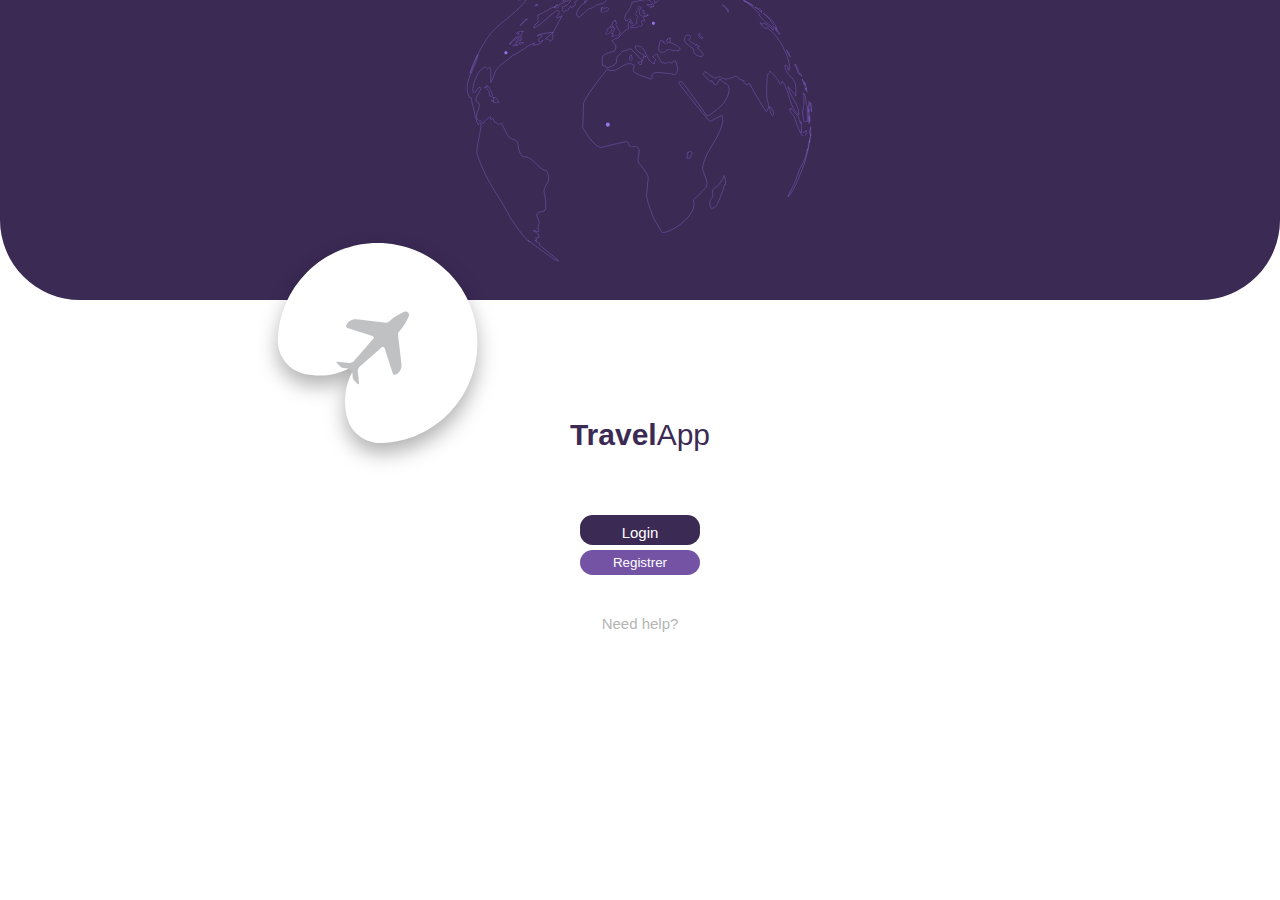
<file: index.html>
<!DOCTYPE html>
<html lang="en">
<head>
    <meta charset="UTF-8">
    <meta name="viewport" content="width=device-width, initial-scale=1.0">
    <title>Css3</title>
    <link rel="stylesheet" href="style.css">
</head>
    <body>
    <div class="container_principal">
        <img class ="avion" src="logoavion.svg" alt="logo avion">
        <div class="container_world">
            <img src="mundo.svg" alt="img mundo">
        </div>
        <div class= "container-buttons">
            <h3><span>Travel</span>App</h3>
            <div class="buttons">
                <a href="log_in.html" class="btn-login">Login</a>
                <button class = "btn-login">Log in</button>
                <button class = "btn-registrer">Registrer</button>
                <a href="Style.css">Need help?</a>
      
            </div>
        </div>
    </div>

</body>

</html>
</file>
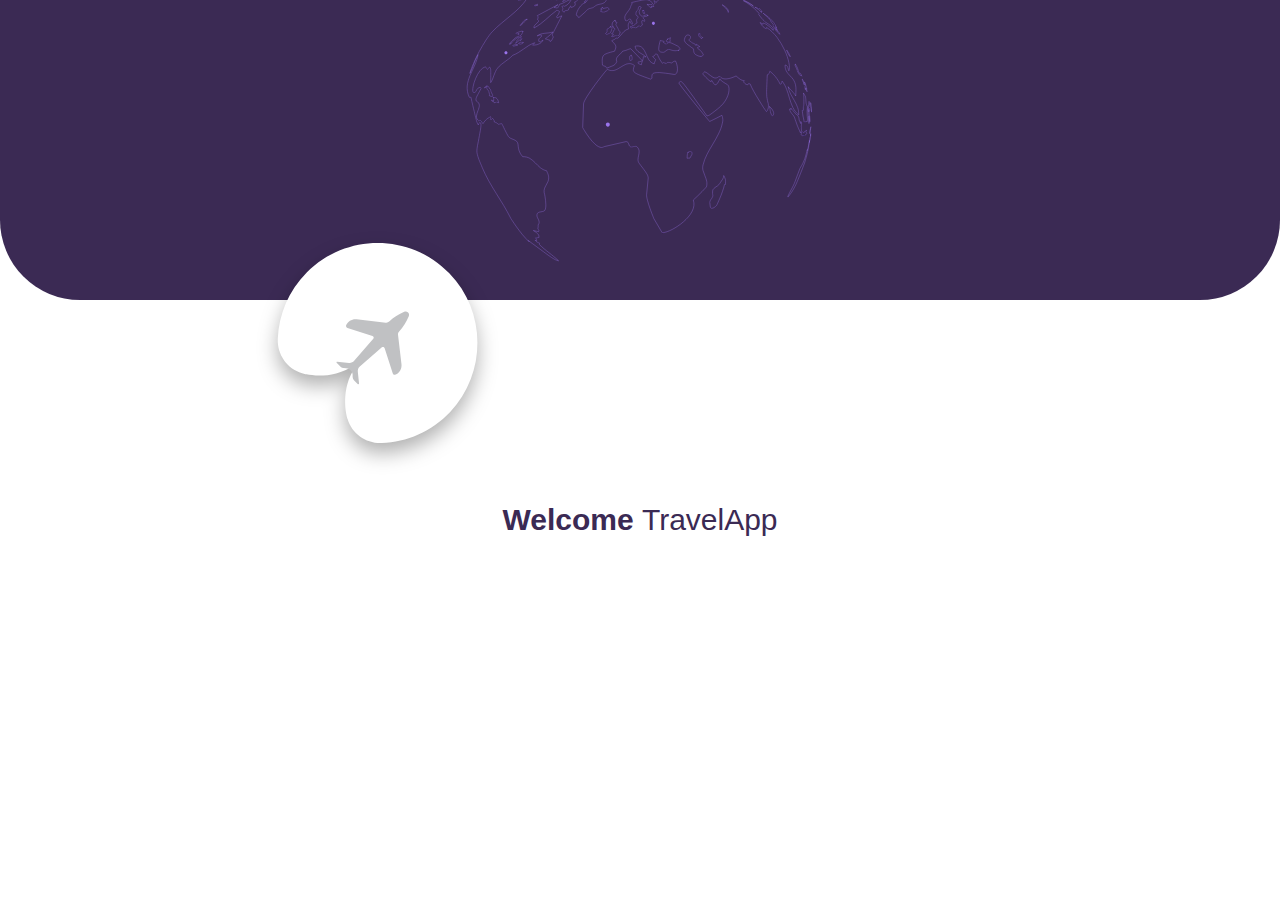
<file: inicio.html>
<!DOCTYPE html>
<html lang="en">
<head>
    <meta charset="UTF-8">
    <meta name="viewport" content="width=device-width, initial-scale=1.0">
    <title>TravelApp</title>
    <link rel="stylesheet" href="style.css">
</head>
<body>
    <div class="container_principal">
        <img class="avion" src="logoavion.svg" alt="logoavion">
        <div class="container_world">
            <img src="mundo.svg" alt="img mundo">
        </div>
        <div class="container-buttons">
            <h3>
                <span>Welcome  </span>TravelApp
            </h3>
                
    
            </div>
        </div>
    </div> 
</body>
</html>
</file>
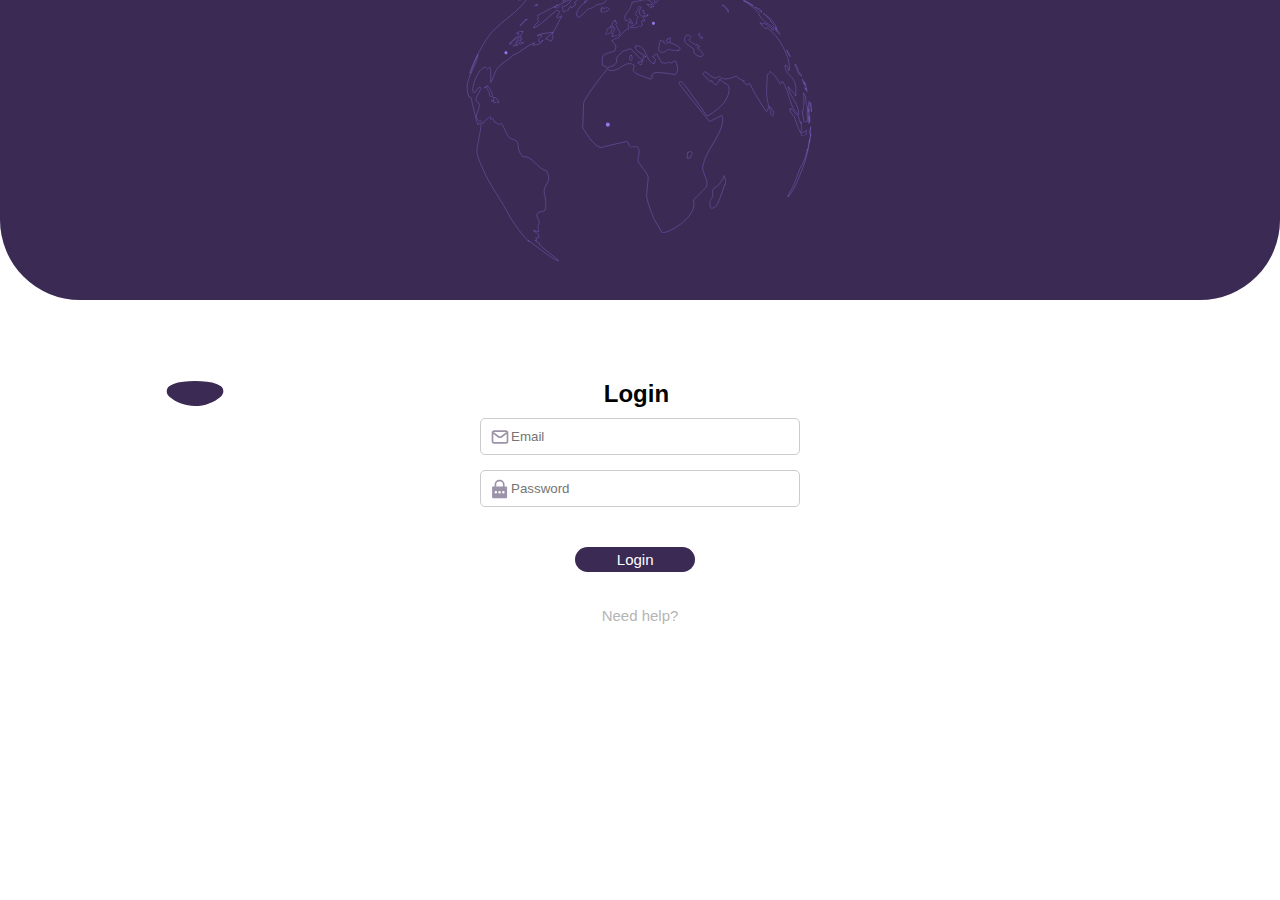
<file: log_in.html>
<!DOCTYPE html>
<html lang="en">
<head>
    <meta charset="UTF-8">
    <meta name="viewport" content="width=device-width, initial-scale=1.0">
    <title>TravelApp - Login</title>
    <link rel="stylesheet" href="log_in.css">
    
</head>
<body>
    <div class="container_principal">
        <img class ="usuario" src="user.svg" alt="usuario">
         <div class="container_world">
            <img src="mundo.svg" alt="img mundo">
            </div>
        <div class="login-form">
            <h2>Login</h2>
            <form action="submit_login.php" method="post">
                <div class="input-group">
                    <img class="input-icon" src="email.svg" alt="User Icon">
                    <input type="email" id="email" name="email" placeholder="Email" required>
                </div>
                <div class="input-group">
                    <img class="input-icon" src="password.svg" alt="Lock Icon">
                    <input type="password" id="password" name="password" placeholder="Password" required>
                </div>
                <a href="inicio.html" class="btn-login">Login</a>
                <a href="log_in.css">Need help?</a>
            </form>
        </div>
    </div>
</body>
</html>
</file>
<file: style.css>
* {
    margin: 0;
    padding: 0;
    box-sizing: border-box;
}

.container_principal {
    width: 100vw;
    height: 100vh;
}

.avion {
    width: 250px;
    position: absolute;
    left: 20%;
    top: 25%;
    filter: drop-shadow(0 10px 10px rgba(0, 0, 0, 0.309));
}

.container_world {
    width: 100%;
    height: 300px;
    background-color: #3b2a54;
    border-radius: 0 0 80px 80px;
}

.container_world img {
    width: 100%;
    height: 300px;
    margin-top: -30px;
}

.container-buttons {
    margin-top: 30px;
    width: 100%;
    height: 320px;
    display: flex;
    flex-direction: column;
    justify-content: space-evenly;
    align-items: center;
}

.container-buttons h3 {
    font-family: 'Montserrat', sans-serif;
    font-size: 30px;
    font-weight: 200;
    color: #3b2a54;
    position: relative;
    top: 30px;
    
}

.container-buttons h3 span {
    font-weight: 800;
}

.buttons {
    font-family: 'Montserrat', sans-serif;
    display: flex;
    flex-direction: column;
}

.btn-login {
    font-family: 'Montserrat', sans-serif;
    background-color: #3b2a54;
    width: 120px;
    height: 25px;
    color: white;
    border: none;
    border-radius: 30px;
    margin-bottom: 10px;
}

.btn-registrer {
    font-family: 'Montserrat', sans-serif;
    background-color: #7453a5;
    width: 120px;
    height: 25px;
    color: white;
    border: none;
    border-radius: 30px;
}

a {
    font-family: 'Montserrat', sans-serif;
    color: #b5b5b5;
    text-decoration: none;
    font-size: 15px;
    display: flex;
    flex-direction: column;
    justify-content: space-evenly;
    align-items: center;
    position: relative;
    top: 40px;
    
  }
</file>
<file: log_in.css>
* {
    margin: 0;
    padding: 0;
    box-sizing: border-box;
}

.container_principal {
    width: 100vw;
    height: 100vh;
    
}

.usuario {
    width: 120px;
    position: absolute;
    left: 135px;
    top: 34%;
            
}

.container_world {
    width: 100%;
    height: 300px;
    background-color: #3b2a54;
    border-radius: 0 0 80px 80px;
}
.container_world img {
    width: 100%;
    height: 300px;
    margin-top: -30px;
}

.login-form {
    max-width: 400px;
    margin: 50px auto;
    padding: 20px;
    border-radius: 10px;
    background-color: #fff;
    flex-direction: column;
    justify-content: space-evenly;
    align-items: center;
    position: relative;
}


.login-form h2 {
    margin-bottom: 20px;
    font-family: 'Montserrat', sans-serif;
    display: flex;
    flex-direction: column;
    justify-content: space-evenly;
    align-items: center;
    position: relative;
    left: -1%;
    top: 10px;
}

.input-group {
    position: relative;
    margin-bottom: 15px;
}
.input-group i {
    position: absolute;
    top: 50%;
    left: 10px;
    transform: translateY(-50%);
    color: #888;
}

.input-group input {
    width: calc(100% - 40px);
    padding: 10px 10px 10px 30px;
    border: 1px solid #ccc;
    border-radius: 5px;
    font-family: 'Montserrat', sans-serif;
}

.btn-login {
    font-family: 'Montserrat', sans-serif;
    background-color: #3b2a54;
    width: 120px;
    height: 25px;
    color: white;
    border: none;
    border-radius: 30px;
    margin-bottom: 20px;
    display: flex;
    flex-direction: column;
    justify-content: space-evenly;
    align-items: center;
    position: relative;
    left: 32%;
    top: 25px;
    
}
   
.login-form button:hover {
    background-color: #2c2040;
}

.input-group {
    position: relative;
    margin-bottom: 15px;
    left: 20px; 
}

.input-icon {
    position: absolute;
    top: 50%;
    left: 10px;
    transform: translateY(-50%);
    width: 20px; 
    height: 20px; 
    opacity: 0.5;
}

input {
    padding-left: 40px; /* Asegúrate de dejar espacio para el ícono */
    width: 100%;
    box-sizing: border-box;
}
a {
    font-family: 'Montserrat', sans-serif;
    color: #b5b5b5;
    text-decoration: none;
    font-size: 15px;
    display: flex;
    flex-direction: column;
    justify-content: space-evenly;
    align-items: center;
    position: relative;
    top: 40px;
}
</file>
